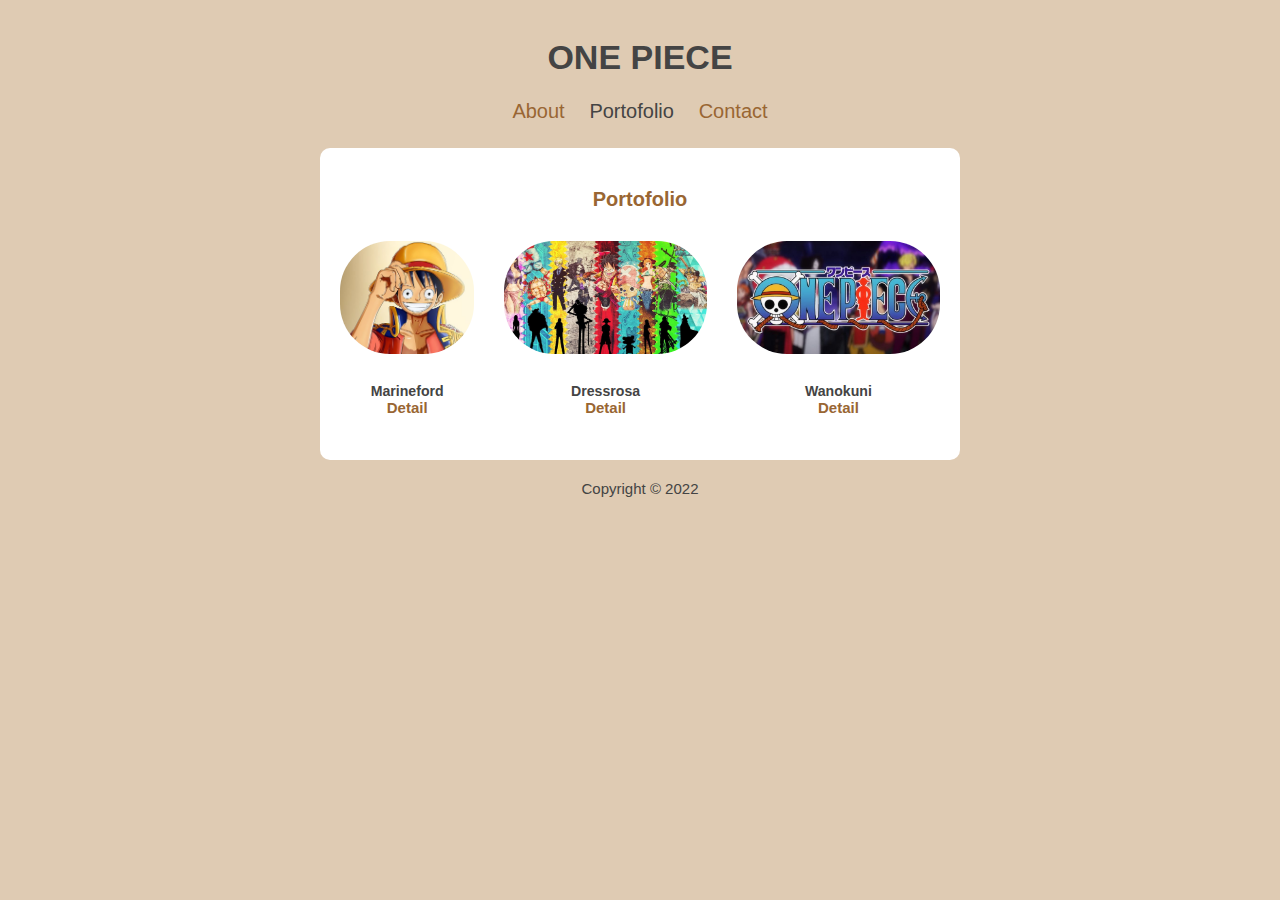
<file: index.html>
<!DOCTYPE html>
<html>
<head>
<meta charset="utf-8">
<title>Portofolio</title>
<link rel="stylesheet" type="text/css" href="style2.css">
</head>
<body>
<div class="container">
<h1>ONE PIECE</h1>
<div class="navbar">
<ul class="list-nav">
<li><a href="index.html">About</a></li>
<li><a href="#" class="active">Portofolio</a></li>
<li><a href="Contact2.html">Contact</a></li>
</ul>
</div>
<div class="content">
<!-- Portofolio -->
<section class="section">
<h2 class="section-header">Portofolio</h2>
<div class="gallery">
<figure class="images">
<img src="luffy yoi.jpg" />
<figcaption>
<h5 class="name">Marineford
<span>
<a href="detail.html">Detail</a>
</span>
</h5>
</figcaption>
</figure>
<figure class="images">
<img src="Ora.jpg" />
<figcaption>
<h5 class="name">Dressrosa
<span>
<a href="detail.html">Detail</a>
</span>
</h5>
</figcaption>
</figure>
<figure class="images">
<img src="OP.jpg" />
<figcaption>
<h5 class="name">Wanokuni
<span>
<a href="detail.html">Detail</a>
</span>
</h5>
</figcaption>

</figure>
</div>
</section>
</div>
<footer>
<p class="footer-text">Copyright &copy; 2022</p>
</footer>
</div>
</body>
</html>
</file>
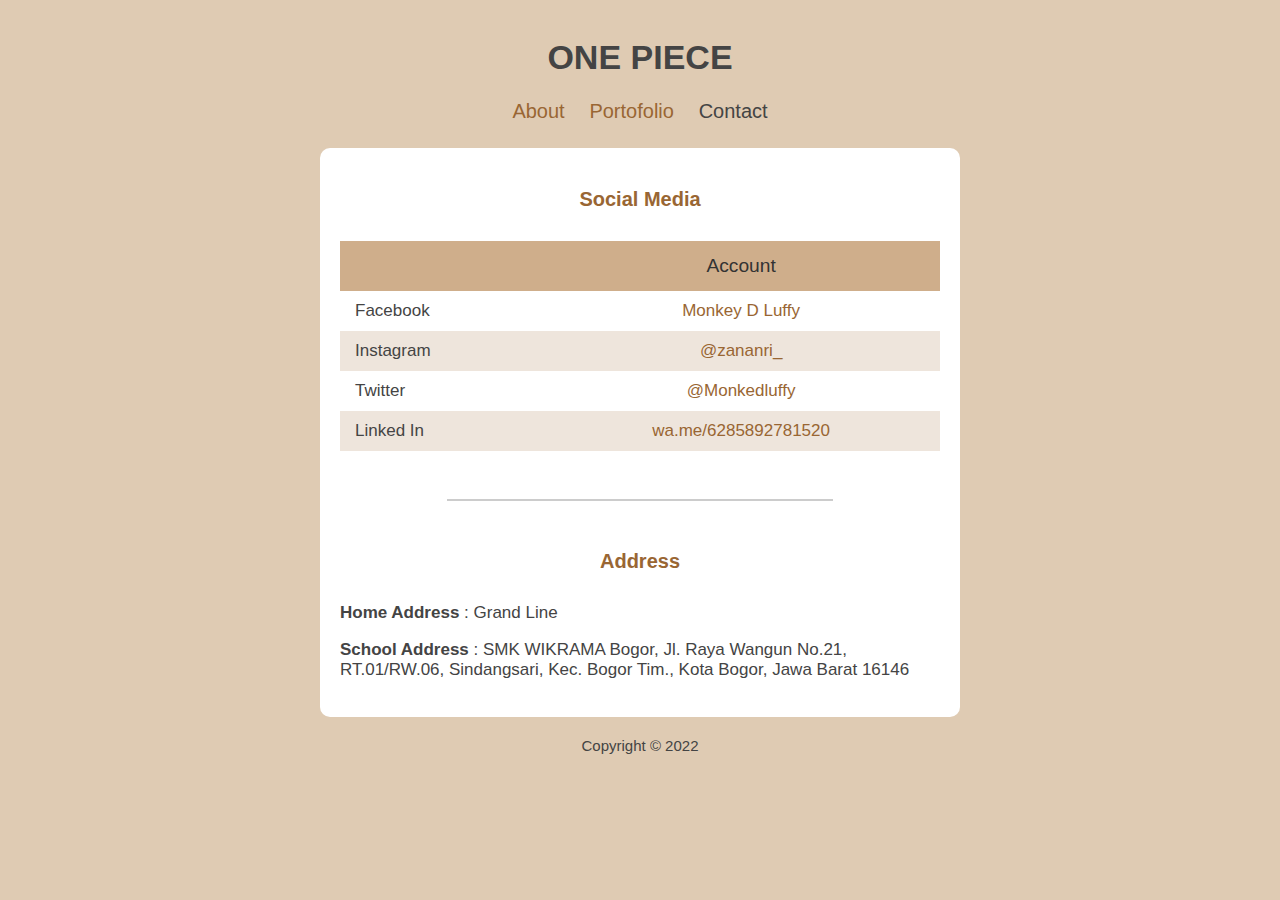
<file: Contact2.html>
<!DOCTYPE html>
<html>
<head>
<meta charset="utf-8">
<title>Contact</title>
<link rel="stylesheet" type="text/css" href="style2.css">
</head>
<body>
<div class="container">
<div class="header">
<h1 class="text-header">ONE PIECE</h1>
</div>
<div class="navbar">
<ul class="list-nav">
<li><a href="index.html">About</a></li>
<li><a href="portofolio.html">Portofolio</a></li>
<li><a href="Contact2.html" class="active">Contact</a></li>
</ul>
</div>

<div class="content">
<!-- Social Media -->
<section class="section">
<h2 class="section-header">Social Media</h2>
<div class="responsive-table">
<table>
<tr class="tr-header">
<th>&nbsp;</th>
<th>Account</th>
</tr>
<tr>
<td class="text-left">Facebook</td>
<td>
<a href="facebook.com">Monkey D Luffy</a>
</td>
</tr>
<tr>
<td class="text-left">Instagram</td>
<td>
<a href="instagram.com">@zananri_</a>
</td>
</tr>
<tr>
<td class="text-left">Twitter</td>
<td>
<a href="twitter.com">@Monkedluffy</a>
</td>
</tr>
<tr>
<td class="text-left">Linked In</td>
<td>
<a href="whatsapp.com">wa.me/6285892781520</a>
</td>
</tr>
</table>
</div>
</section>
<hr>
<!-- Contact -->
<section class="section">
<h2 class="section-header">Address</h2>
<p><b>Home Address </b>: Grand Line</p>
<p><b>School Address </b>: SMK WIKRAMA Bogor, Jl. Raya Wangun No.21, RT.01/RW.06, Sindangsari, Kec. Bogor Tim., Kota Bogor, Jawa Barat 16146</p>
</section>
</div>
<footer>
<p class="footer-text">Copyright &copy; 2022</p>
</footer>
</div>
</body>
</html>
</file>
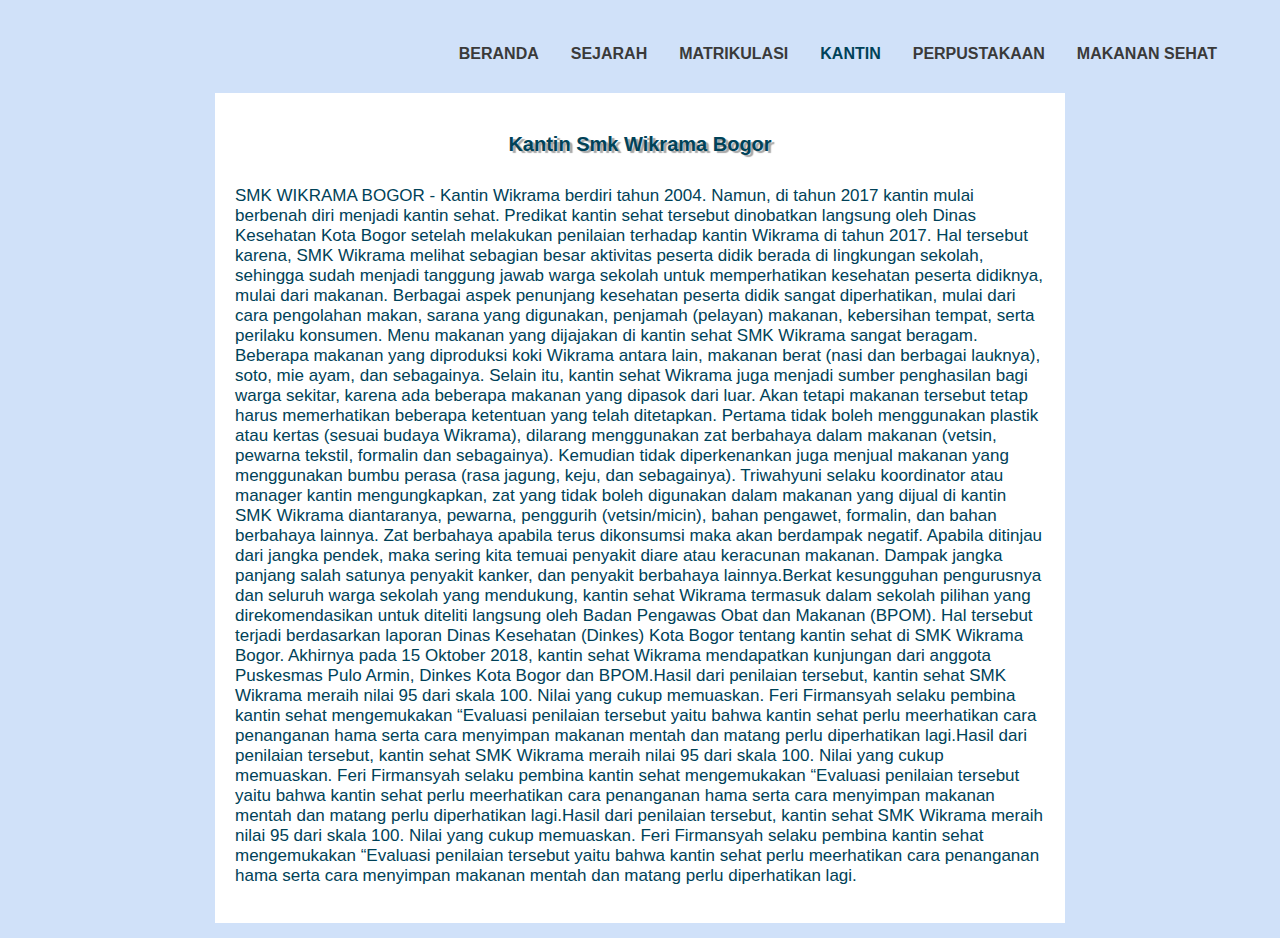
<file: kantin.html>
<!DOCTYPE html>
<html>
<head>
<meta charset="utf-8">
<title>Kantin</title>
<link rel="stylesheet" type="text/css" href="stylesheet.css">
</head>
<body>
    <div class="navbar">
        <ul class="list-nav">
        <li><a href="makanan.html">MAKANAN SEHAT</a></li>
        <li><a href="perpus.html">PERPUSTAKAAN</a></li>
        <li><a href="#" class="active">KANTIN</a></li>
        <li><a href="matrik.html">MATRIKULASI</a></li>
        <li><a href="Sejarah.html">SEJARAH</a></li>
        <li><a href="index.html">BERANDA</a></li>
        </ul>
        </div>
<div class="content">
<!-- Portofolio -->
<section class="section">
<h2 class="section-header">Kantin Smk Wikrama Bogor</h2>
<p> SMK WIKRAMA BOGOR - Kantin Wikrama berdiri tahun 2004. Namun, di tahun 2017 kantin mulai berbenah diri menjadi kantin sehat. Predikat kantin sehat tersebut dinobatkan langsung oleh Dinas Kesehatan Kota Bogor setelah melakukan penilaian terhadap kantin Wikrama di tahun 2017. Hal tersebut karena, SMK Wikrama melihat sebagian besar aktivitas peserta didik berada di lingkungan sekolah, sehingga sudah menjadi tanggung jawab warga sekolah untuk memperhatikan kesehatan peserta didiknya, mulai dari makanan.

    Berbagai aspek penunjang kesehatan peserta didik sangat diperhatikan, mulai dari cara pengolahan makan, sarana yang digunakan, penjamah (pelayan) makanan, kebersihan tempat, serta perilaku konsumen. Menu makanan yang dijajakan di kantin sehat SMK Wikrama sangat beragam. Beberapa makanan yang diproduksi koki Wikrama antara lain, makanan berat (nasi dan berbagai lauknya), soto, mie ayam, dan sebagainya.
    
    Selain itu, kantin sehat Wikrama juga menjadi sumber penghasilan bagi warga sekitar, karena ada beberapa makanan yang dipasok dari luar. Akan tetapi makanan tersebut tetap harus memerhatikan beberapa ketentuan yang telah ditetapkan. Pertama tidak boleh menggunakan plastik atau kertas (sesuai budaya Wikrama), dilarang menggunakan zat berbahaya dalam makanan (vetsin, pewarna tekstil, formalin dan sebagainya). Kemudian tidak diperkenankan juga menjual makanan yang menggunakan bumbu perasa (rasa jagung, keju, dan sebagainya).
    
    Triwahyuni selaku koordinator atau manager kantin mengungkapkan, zat yang tidak boleh digunakan dalam makanan yang dijual di kantin SMK Wikrama diantaranya, pewarna, penggurih (vetsin/micin), bahan pengawet, formalin, dan bahan berbahaya lainnya. Zat berbahaya apabila terus dikonsumsi maka akan berdampak negatif. Apabila ditinjau dari jangka pendek, maka sering kita temuai penyakit diare atau keracunan makanan. Dampak jangka panjang salah satunya penyakit kanker, dan penyakit berbahaya lainnya.Berkat kesungguhan pengurusnya dan seluruh warga sekolah yang mendukung, kantin sehat Wikrama termasuk dalam sekolah pilihan yang direkomendasikan untuk diteliti langsung oleh Badan Pengawas Obat dan Makanan (BPOM). Hal tersebut terjadi berdasarkan laporan Dinas Kesehatan (Dinkes) Kota Bogor tentang kantin sehat di SMK Wikrama Bogor. Akhirnya pada 15 Oktober 2018, kantin sehat Wikrama mendapatkan kunjungan dari anggota Puskesmas Pulo Armin, Dinkes Kota Bogor dan BPOM.Hasil dari penilaian tersebut, kantin sehat SMK Wikrama meraih nilai 95 dari skala 100. Nilai yang cukup memuaskan. Feri Firmansyah selaku pembina kantin sehat mengemukakan “Evaluasi penilaian tersebut yaitu bahwa kantin sehat perlu meerhatikan cara penanganan hama serta cara menyimpan makanan mentah dan matang perlu diperhatikan lagi.Hasil dari penilaian tersebut, kantin sehat SMK Wikrama meraih nilai 95 dari skala 100. Nilai yang cukup memuaskan. Feri Firmansyah selaku pembina kantin sehat mengemukakan “Evaluasi penilaian tersebut yaitu bahwa kantin sehat perlu meerhatikan cara penanganan hama serta cara menyimpan makanan mentah dan matang perlu diperhatikan lagi.Hasil dari penilaian tersebut, kantin sehat SMK Wikrama meraih nilai 95 dari skala 100. Nilai yang cukup memuaskan. Feri Firmansyah selaku pembina kantin sehat mengemukakan “Evaluasi penilaian tersebut yaitu bahwa kantin sehat perlu meerhatikan cara penanganan hama serta cara menyimpan makanan mentah dan matang perlu diperhatikan lagi.</p>
</div>
</body>
</html>
</file>
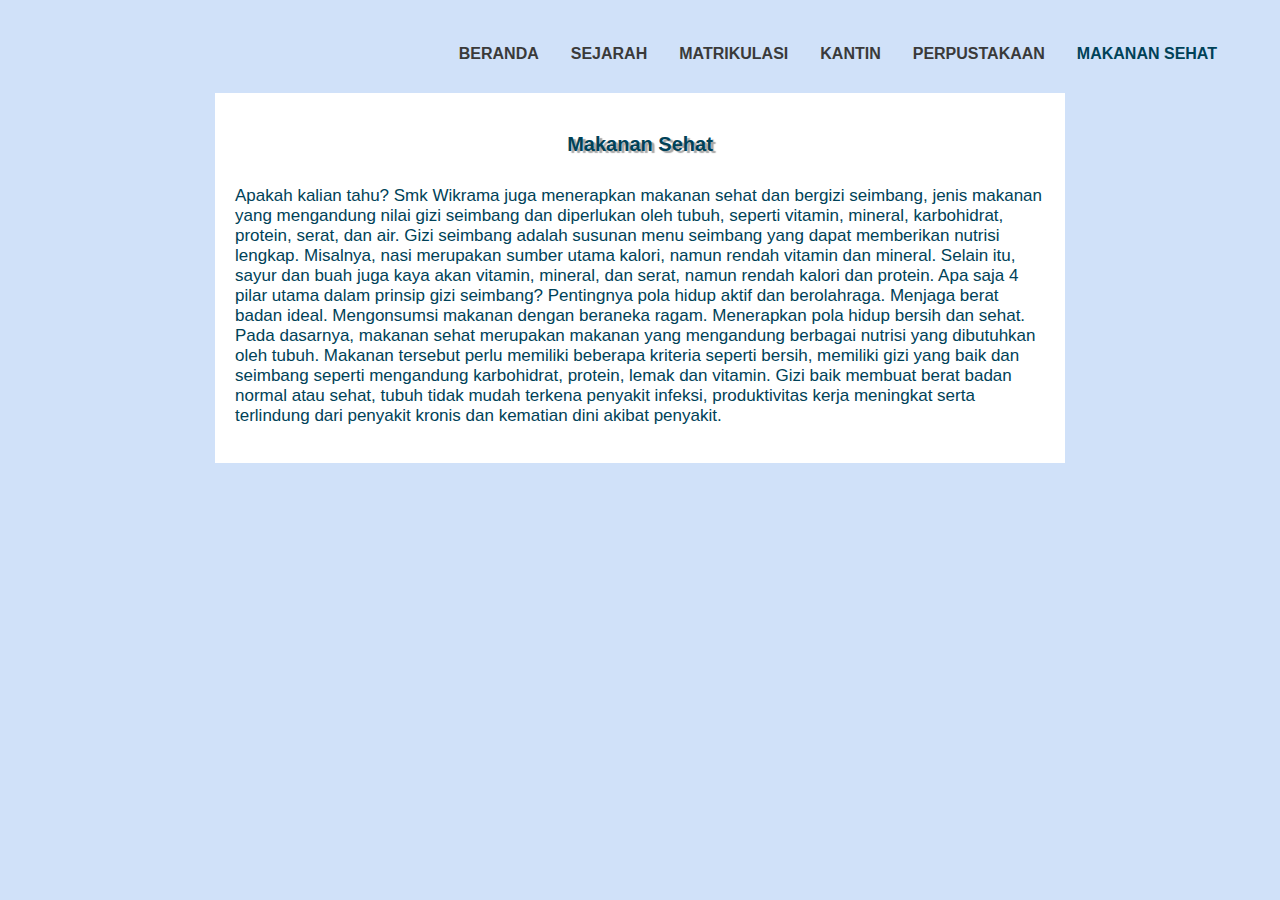
<file: makanan.html>
<!DOCTYPE html>
<html>
<head>
<meta charset="utf-8">
<title>Makanan</title>
<link rel="stylesheet" type="text/css" href="stylesheet.css">
</head>
<body>
    <div class="navbar">
        <ul class="list-nav">
        <li><a href="#" class="active">MAKANAN SEHAT</a></li>
        <li><a href="perpus.html">PERPUSTAKAAN</a></li>    
        <li><a href="kantin.html">KANTIN</a></li>
        <li><a href="matrik.html">MATRIKULASI</a></li>
        <li><a href="Sejarah.html">SEJARAH</a></li>
        <li><a href="index.html">BERANDA</a></li>
        </ul>
        </div>
<div class="content">
<!-- Portofolio -->
<section class="section">
<h2 class="section-header">Makanan Sehat</h2>
<p> Apakah kalian tahu? Smk Wikrama juga menerapkan makanan sehat dan bergizi seimbang, jenis makanan yang mengandung nilai gizi seimbang dan diperlukan oleh tubuh, seperti vitamin, mineral, karbohidrat, protein, serat, dan air. Gizi seimbang adalah susunan menu seimbang yang dapat memberikan nutrisi lengkap. Misalnya, nasi merupakan sumber utama kalori, namun rendah vitamin dan mineral. Selain itu, sayur dan buah juga kaya akan vitamin, mineral, dan serat, namun rendah kalori dan protein. Apa saja 4 pilar utama dalam prinsip gizi seimbang?
    Pentingnya pola hidup aktif dan berolahraga.
    Menjaga berat badan ideal.
    Mengonsumsi makanan dengan beraneka ragam.
    Menerapkan pola hidup bersih dan sehat.  Pada dasarnya, makanan sehat merupakan makanan yang mengandung berbagai nutrisi yang dibutuhkan oleh tubuh. Makanan tersebut perlu memiliki beberapa kriteria seperti bersih, memiliki gizi yang baik dan seimbang seperti mengandung karbohidrat, protein, lemak dan vitamin. Gizi baik membuat berat badan normal atau sehat, tubuh tidak mudah terkena penyakit infeksi, produktivitas kerja meningkat serta terlindung dari penyakit kronis dan kematian dini akibat penyakit. </p>
</div>
</body>
</html>
</file>
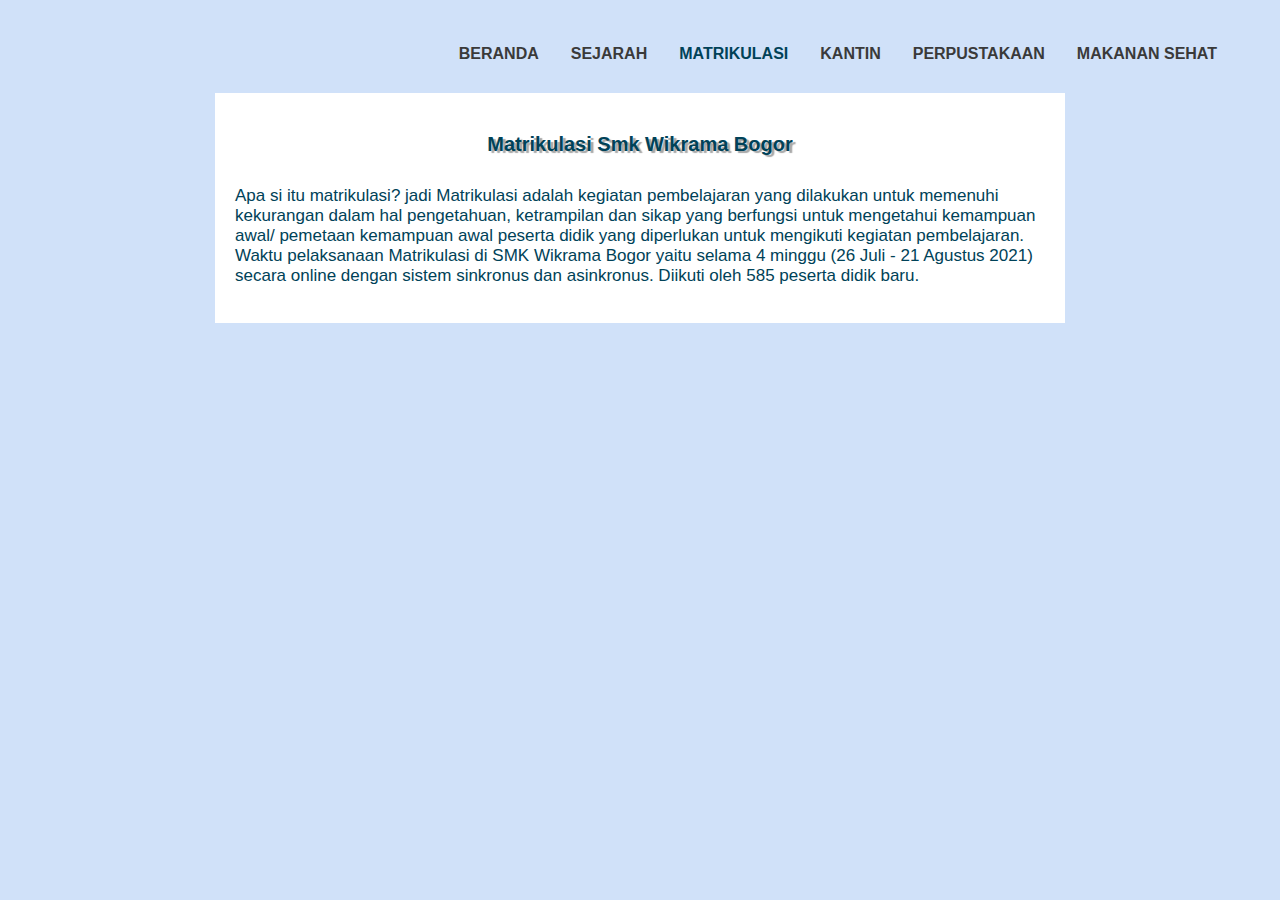
<file: matrik.html>
<!DOCTYPE html>
<html>
<head>
<meta charset="utf-8">
<title>Matrikulasi</title>
<link rel="stylesheet" type="text/css" href="stylesheet.css">
</head>
<body>
    <div class="navbar">
        <ul class="list-nav">
        <li><a href="makanan.html">MAKANAN SEHAT</a></li>
        <li><a href="perpus.html">PERPUSTAKAAN</a></li>
        <li><a href="kantin.html">KANTIN</a></li>
        <li><a href="#" class="active">MATRIKULASI</a></li>
        <li><a href="Sejarah.html">SEJARAH</a></li>
        <li><a href="index.html">BERANDA</a></li>
        </ul>
        </div>
<div class="content">
<!-- Portofolio -->
<section class="section">
<h2 class="section-header">Matrikulasi Smk Wikrama Bogor</h2>
<p> Apa si itu matrikulasi? jadi Matrikulasi adalah kegiatan pembelajaran yang dilakukan untuk memenuhi kekurangan dalam hal pengetahuan, ketrampilan dan sikap yang berfungsi untuk mengetahui kemampuan awal/ pemetaan kemampuan awal peserta didik yang diperlukan untuk mengikuti kegiatan pembelajaran.

    Waktu pelaksanaan Matrikulasi di SMK Wikrama Bogor yaitu selama 4 minggu (26 Juli - 21 Agustus 2021) secara online dengan sistem sinkronus dan asinkronus. Diikuti oleh 585 peserta didik baru.</p>
</div>
</body>
</html>
</file>
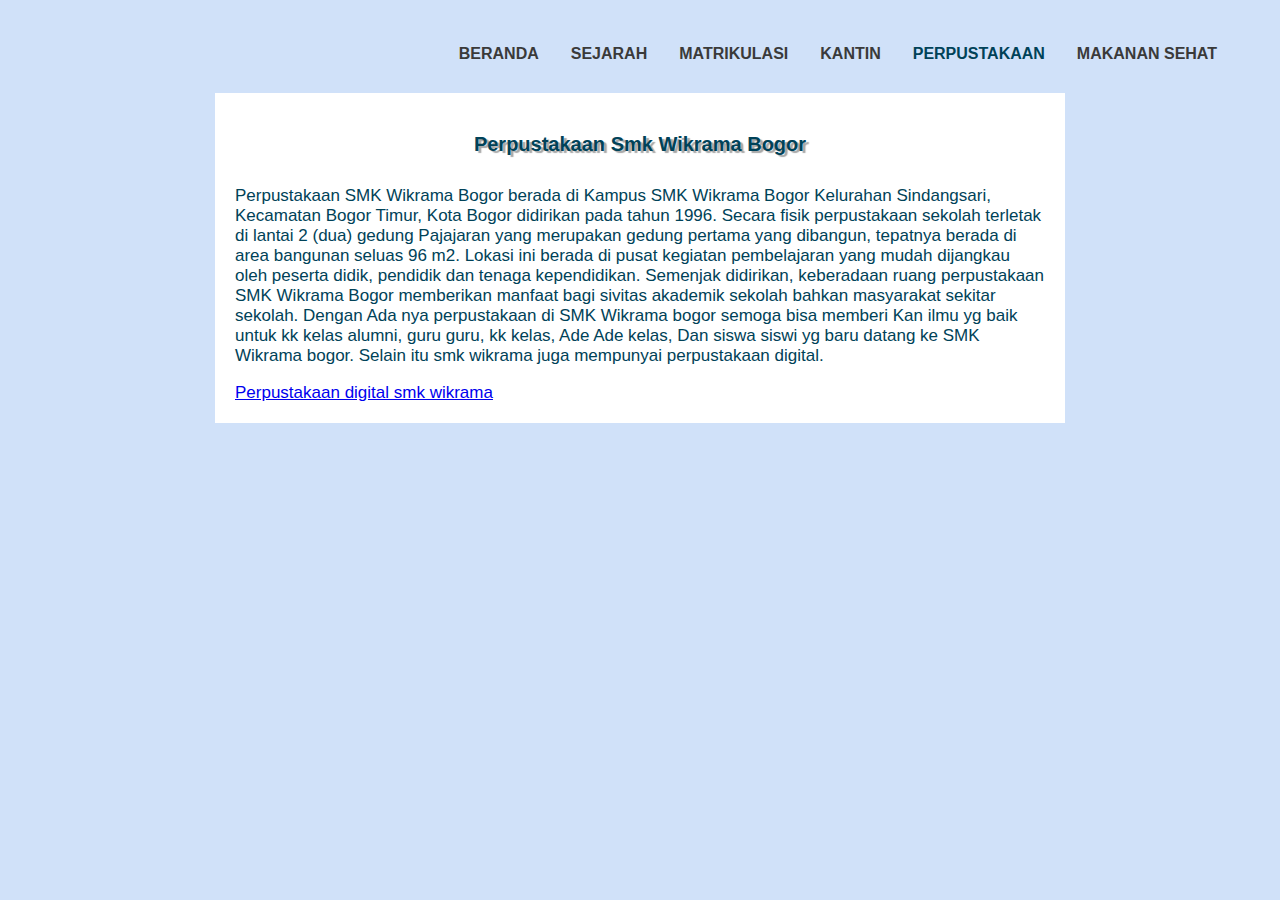
<file: Perpus.html>
<!DOCTYPE html>
<html>
<head>
<meta charset="utf-8">
<title>Perpustakaan</title>
<link rel="stylesheet" type="text/css" href="stylesheet.css">
</head>
<body>
    <div class="navbar">
        <ul class="list-nav">
        <li><a href="makanan.html">MAKANAN SEHAT</a></li>
        <li><a href="#" class="active">PERPUSTAKAAN</a></li>
        <li><a href="kantin.html">KANTIN</a></li>
        <li><a href="matrik.html">MATRIKULASI</a></li>
        <li><a href="Sejarah.html">SEJARAH</a></li>
        <li><a href="index.html">BERANDA</a></li>
        </ul>
        </div>
<div class="content">
<!-- Portofolio -->
<section class="section">
<h2 class="section-header">Perpustakaan Smk Wikrama Bogor</h2>
<p>Perpustakaan SMK Wikrama Bogor berada di Kampus SMK Wikrama Bogor Kelurahan Sindangsari, Kecamatan Bogor Timur, Kota Bogor  didirikan pada tahun 1996.  Secara fisik perpustakaan sekolah terletak di lantai 2 (dua) gedung Pajajaran yang merupakan gedung pertama yang dibangun, tepatnya berada di area bangunan seluas 96 m2. Lokasi ini berada di pusat kegiatan pembelajaran yang mudah dijangkau oleh peserta didik, pendidik dan tenaga kependidikan. Semenjak didirikan, keberadaan ruang perpustakaan SMK Wikrama Bogor memberikan manfaat bagi sivitas akademik sekolah bahkan masyarakat sekitar sekolah.
    Dengan Ada nya perpustakaan di SMK Wikrama bogor semoga bisa memberi Kan ilmu yg baik untuk kk kelas alumni, guru guru, kk kelas, Ade Ade kelas, Dan siswa siswi yg baru datang ke SMK Wikrama bogor. Selain itu smk wikrama juga mempunyai perpustakaan digital.  </p>
    <a href="http://45.64.100.26:93/webperpus/?lib=lib2" target="_blank">Perpustakaan digital smk wikrama</a>

</div>
</body>
</html>
</file>
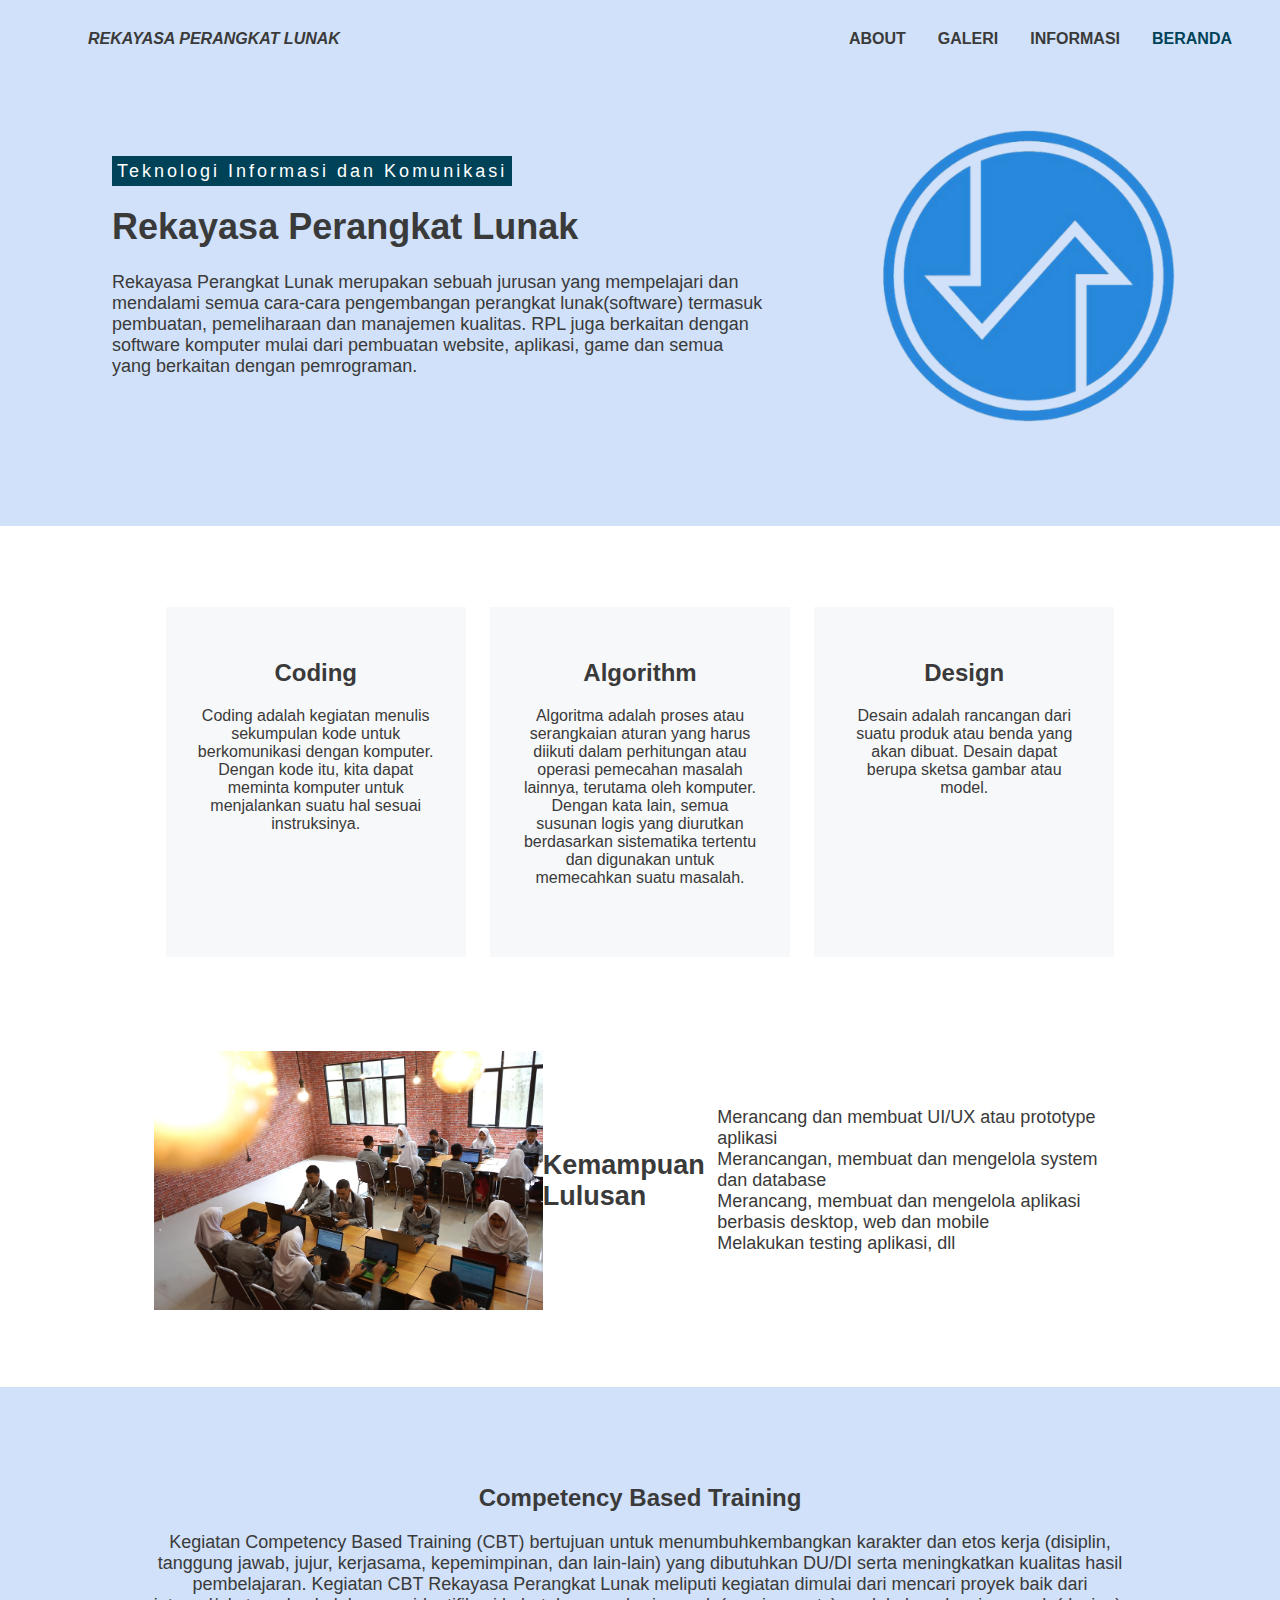
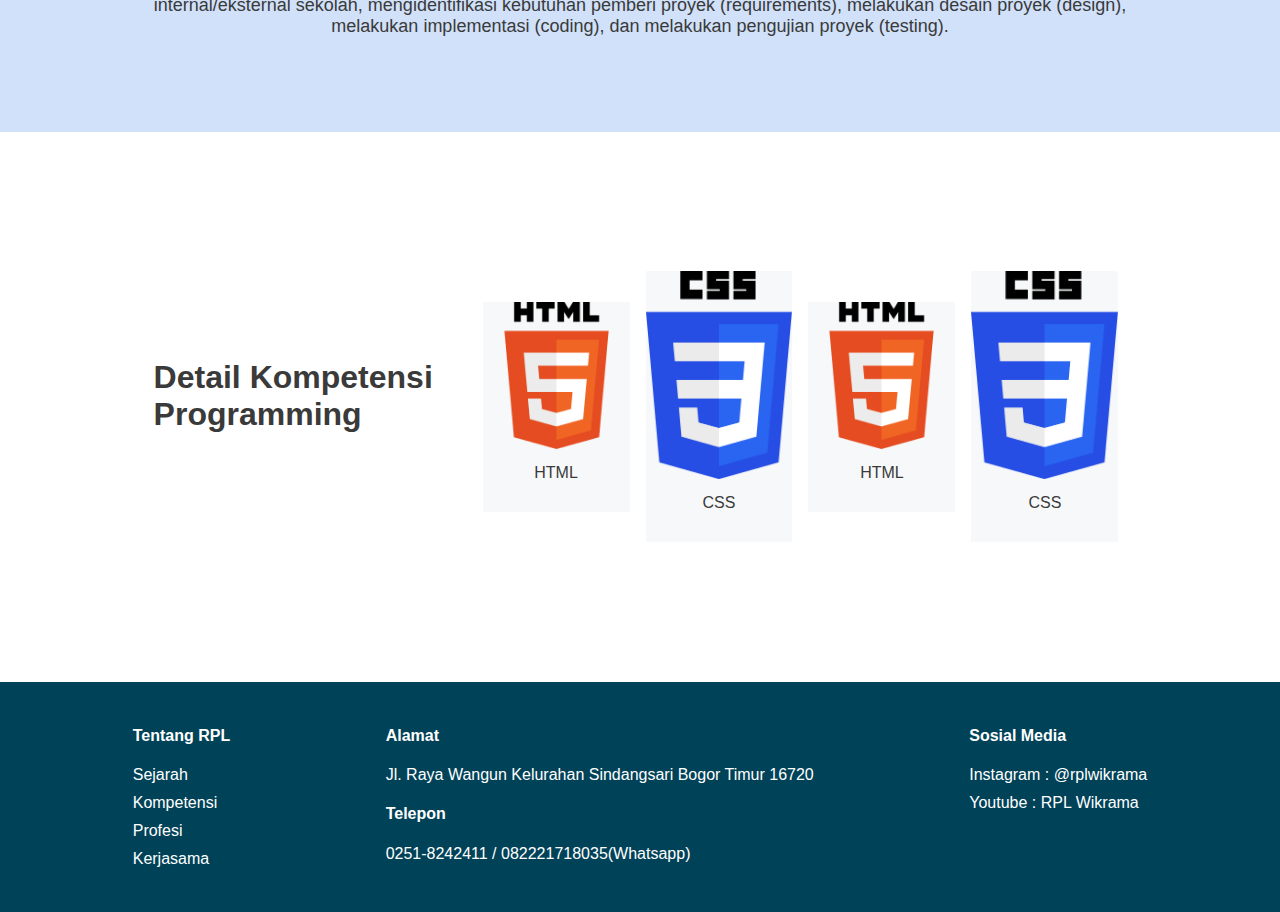
<file: rpl.html>
<html>
    <head>
        <title>Rekayasa Perangkat Lunak</title>
        <link href="rpl.css.css" rel="stylesheet">
    </head>
    <body>
        <div class="container">
            <nav>
                <ul>
                    <li class="logo"><a class="logo-text">REKAYASA PERANGKAT LUNAK</a></li>
                    <li><a class="active" href="#home">BERANDA</a></li>
                    <li><a href="#">INFORMASI</a></li>
                    <li><a href="#">GALERI</a></li>
                    <li><a href="">ABOUT</a></li>
                </ul>
            </nav>
            <div class="content1">
                <div class="text1">
                     <div class="text">
                           <p id="tag">
                                <mark>Teknologi Informasi dan Komunikasi</mark>
                           </p>
                           <h1>Rekayasa Perangkat Lunak</h1>
                           <p>Rekayasa Perangkat Lunak merupakan sebuah jurusan yang mempelajari dan 
                                               mendalami semua cara-cara pengembangan perangkat lunak(software) termasuk pembuatan, pemeliharaan dan manajemen kualitas.
                             RPL juga berkaitan dengan software komputer mulai dari pembuatan website, 
                                               aplikasi, game dan semua yang berkaitan dengan pemrograman. 
                           </p>
                      </div>
                  </div>
                  <img src="rpl.png" />
           </div>
        </div>
        <div class="content2">
            <div class="card">
                <h2><b>Coding</b></h2> 
                <p>Coding adalah kegiatan menulis sekumpulan kode untuk berkomunikasi dengan komputer. 
                    Dengan kode itu, kita dapat meminta komputer untuk menjalankan suatu hal sesuai instruksinya.</p> 
            </div>
            <div class="card">
                <h2><b>Algorithm</b></h2> 
                <p>Algoritma adalah proses atau serangkaian aturan yang harus diikuti dalam perhitungan atau operasi pemecahan masalah lainnya, terutama oleh komputer. 
                    Dengan kata lain, semua susunan logis yang diurutkan berdasarkan sistematika tertentu dan digunakan untuk memecahkan suatu masalah.</p> 
            </div>
            <div class="card">
                <h2><b>Design</b></h2> 
                <p>Desain adalah rancangan dari suatu produk atau benda yang akan dibuat. Desain dapat berupa sketsa gambar atau model.</p> 
            </div>
        </div>
        <div class="content3">
            <img src="rpl1.JPG" />
            <div class="text2">
                <div class="text2">
                    <h2>Kemampuan Lulusan</h2>
                    <p>Merancang dan membuat UI/UX atau prototype aplikasi<br>
                        Merancangan, membuat dan mengelola system dan database<br>
                        Merancang, membuat dan mengelola aplikasi berbasis desktop, web dan mobile<br>
                        Melakukan testing aplikasi, dll</p>
                </div>
            </div>
        </div>
        <div class="content4">
            <h2>Competency Based Training</h2>
            <p>Kegiatan Competency Based Training (CBT) bertujuan untuk menumbuhkembangkan karakter dan etos kerja (disiplin, tanggung jawab, jujur, kerjasama, kepemimpinan, dan lain-lain) yang dibutuhkan DU/DI serta meningkatkan kualitas hasil pembelajaran. 
                Kegiatan CBT Rekayasa Perangkat Lunak meliputi kegiatan dimulai dari mencari proyek baik dari internal/eksternal sekolah, mengidentifikasi kebutuhan pemberi proyek (requirements), melakukan desain proyek (design), melakukan implementasi (coding), dan melakukan pengujian proyek (testing).</p>
        </div>
        <div class="content5">
            <h1>Detail Kompetensi Programming</h1>
            <div class="responsive">
                <div class="gallery">
                    <a target="_blank" href="html.png">
                        <img src="html.png" width="600" height="400">
                    </a>
                    <div class="desc">HTML</div>
                </div>
            </div>
            <div class="responsive">
                <div class="gallery">
                    <a target="_blank" href="css.png">
                        <img src="css.png" width="600" height="400">
                    </a>
                    <div class="desc">CSS</div>
                </div>
            </div>
            <div class="responsive">
                <div class="gallery">
                    <a target="_blank" href="html.png">
                        <img src="html.png" width="600" height="400">
                    </a>
                    <div class="desc">HTML</div>
                </div>
            </div>
            <div class="responsive">
                <div class="gallery">
                    <a target="_blank" href="css.png">
                        <img src="css.png" width="600" height="400">
                    </a>
                    <div class="desc">CSS</div>
                </div>
            </div>
        </div>
        <div class="clearfix"></div>
        <footer class="footer-main">
            <div class="footer-grid">   
                  <section class="footer-1">
                    <h4>Tentang RPL</h4>
                      <p>Sejarah</p>
                      <p>Kompetensi</p>
                      <p>Profesi</p>
                      <p>Kerjasama</p>
                  </section>
                 <section class="footer-2">
                    <h4>Alamat</h4>
                    <p>Jl. Raya Wangun
                        Kelurahan Sindangsari
                        Bogor Timur 16720</p>
                    <h4>Telepon</h4>
                    <p>0251-8242411 / 082221718035(Whatsapp)</p>
                  </section>
                 <section class="footer-3">
                   <h4>Sosial Media</h4>
                     <p>Instagram : @rplwikrama</p>
                     <p>Youtube : RPL Wikrama</p>
                 </section>
            </div>
        </footer>
    </body>
</html>
</file>
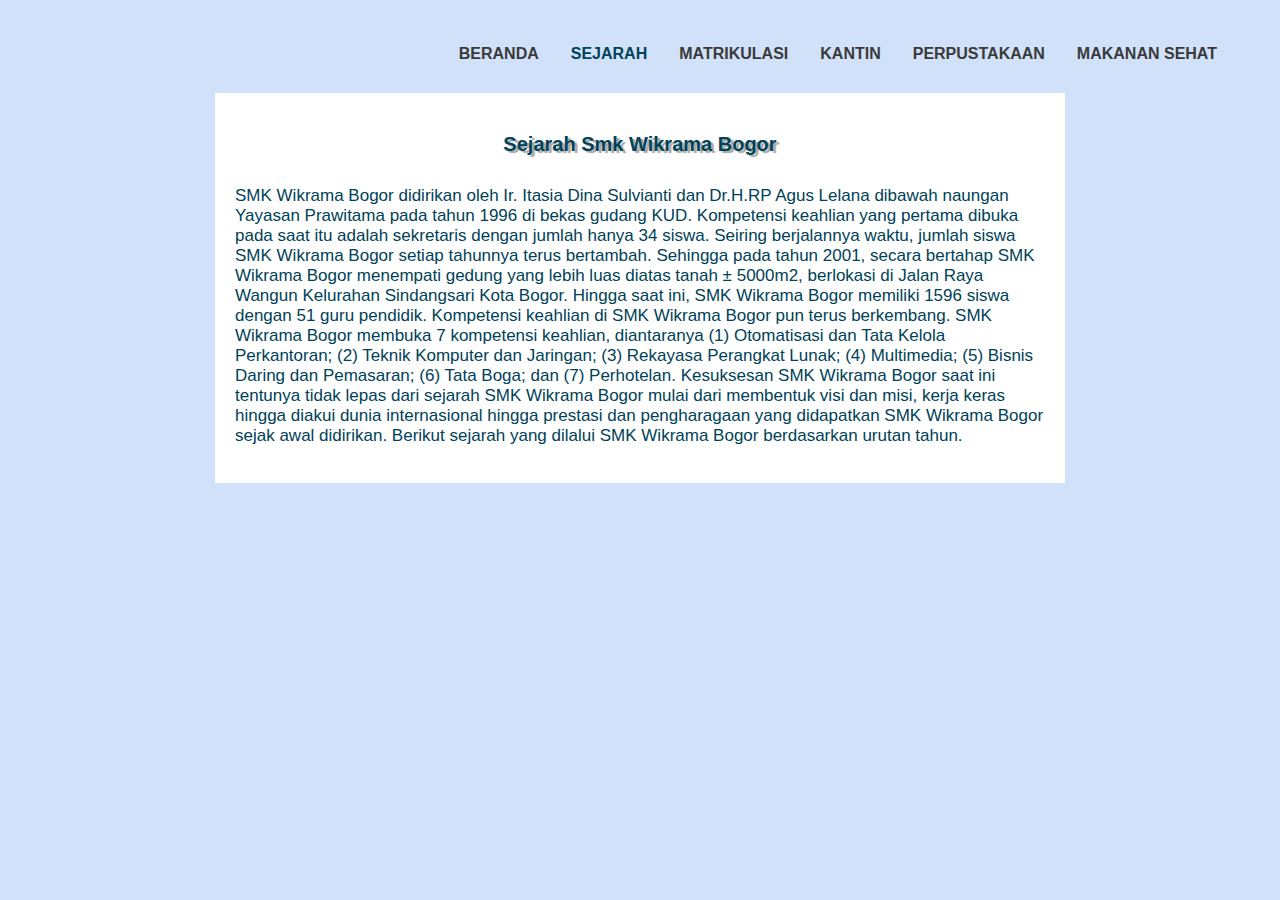
<file: sejarah.html>
<!DOCTYPE html>
<html>
<head>
<meta charset="utf-8">
<title>Sejarah</title>
<link rel="stylesheet" type="text/css" href="stylesheet.css">
</head>
<body>
    <div class="navbar">
        <ul class="list-nav">
            <li><a href="makanan.html">MAKANAN SEHAT</a></li>
            <li><a href="perpus.html">PERPUSTAKAAN</a></li>
            <li><a href="kantin.html">KANTIN</a></li>
            <li><a href="matrik.html">MATRIKULASI</a></li>
            <li><a href="#" class="active">SEJARAH</a></li>
            <li><a href="index.html">BERANDA</a></li>
        </ul>
        </div>
<div class="content">
<!-- Portofolio -->
<section class="section">
<h2 class="section-header">Sejarah Smk Wikrama Bogor</h2>
<p>SMK Wikrama Bogor didirikan oleh Ir. Itasia Dina Sulvianti dan Dr.H.RP Agus Lelana dibawah naungan Yayasan Prawitama pada tahun 1996 di bekas gudang KUD. Kompetensi keahlian yang pertama dibuka pada saat itu adalah sekretaris dengan jumlah hanya 34 siswa.

    Seiring berjalannya waktu, jumlah siswa SMK Wikrama Bogor setiap tahunnya terus bertambah. Sehingga pada tahun 2001, secara bertahap SMK Wikrama Bogor menempati gedung yang lebih luas diatas tanah ± 5000m2, berlokasi di Jalan Raya Wangun Kelurahan Sindangsari Kota Bogor. Hingga saat ini, SMK Wikrama Bogor  memiliki 1596 siswa dengan 51 guru pendidik.
    
    Kompetensi keahlian di SMK Wikrama Bogor pun terus berkembang. SMK Wikrama Bogor membuka 7 kompetensi keahlian, diantaranya (1) Otomatisasi dan Tata Kelola Perkantoran; (2) Teknik Komputer dan Jaringan; (3) Rekayasa Perangkat Lunak; (4) Multimedia; (5) Bisnis Daring dan Pemasaran; (6) Tata Boga; dan (7) Perhotelan.
    
    Kesuksesan SMK Wikrama Bogor saat ini tentunya tidak lepas dari sejarah SMK Wikrama Bogor  mulai dari membentuk visi dan misi, kerja keras hingga diakui dunia internasional hingga prestasi dan pengharagaan yang didapatkan SMK Wikrama Bogor sejak awal didirikan. Berikut sejarah yang dilalui SMK Wikrama Bogor berdasarkan urutan tahun.</p>
</div>
</body>
</html>
</file>
<file: style2.css>
body {
    background-color: #dfcbb3;
    color: #444444;
    font-family: "Open Sans", Arial;
    font-size: 17px;
    padding: 15px;
    margin: 0;
    }

    img {
        border-radius: 50px;
    }
    
    .container {
    max-width: 640px;
    margin-left: auto;
    margin-right: auto;
    
    }
    h1 { text-align: center; }
    .navbar {
    text-align: center;
    margin-bottom: 25px;
    }
    .list-nav {
    padding: 0;
    margin: 0;
    }
    .list-nav li {
    display: inline-block;
    list-style: none;
    margin-left: 10px;
    margin-right: 10px;
    }
    .list-nav a { font-size: 20px; }
    .list-nav li a.active { color: #444444; }
    a:hover { color: #444444; }
    a {
    color: #996633;
    text-decoration:none;
    }
    .content {
    background-color: #ffffff;
    border-radius: 10px;
    }
    .content-header{ margin-bottom: 0; }
    .content-text {
    font-size: 20px;
    margin: 0;
    }
    #content-img {
    background-image: url(background.jpg);
    background-position: center;
    background-size: cover;
    min-height: 400px;
    text-align: center;
    border-top-left-radius: 10px;
    border-top-right-radius: 10px;
    }
    #content-img img {
    max-width: 50%;
    margin-bottom: -15px;
    }
    .content1 {
    padding: 15%;
    
    
    font-size: 30px;
    }
    .section {
    padding-top: 10px;
    padding-left: 20px;
    padding-right: 20px;
    padding-bottom: 20px;
    }
    .section-small {
    max-width: 490px;
    margin-left: auto;
    margin-right: auto;
    padding-top: 20px;
    text-align: center;
    }
    .section-header {
    color: #996633;
    text-align: center;
    font-size: 20px;
    margin-top: 30px;
    margin-bottom: 30px;
    }
    hr {
    width: 60%;
    border: 0.5px solid #ccc;
    }
    table {
    width: 100%;
    border-spacing: 0;
    padding-bottom: 20px;
    }
    th {
    color: #333333;
    font-weight: 400;
    font-size: 1.2rem;
    padding-left: 15px;
    padding-right: 15px;
    }
    td {
    text-align: center;
    padding: 10px 15px;
    }
    .text-left { text-align: left; }
    tr:nth-child(odd) { background-color: #eee5dc; }
    tr.tr-header {
    background-color: #cfae8b;
    height: 50px;
    }
    .footer-text {
    
    
    font-size: 15px;
    margin-top: 20px;
    margin-bottom: 20px;
    text-align: center;
    }


    img {
max-width: 100%;
max-height: 200px;
}
.gallery {
display: flex;
margin-left: -15px;
margin-right: -15px;
}
.images {
padding-left: 15px;
padding-right: 15px;
}
figure { margin: 0; }
figcaption { text-align: center; }
figcaption span {
display: block;
color: #333333;
font-size: 15px;
}
</file>
<file: stylesheet.css>
body {
    background-color: #d0e1f9;
    color: #1d012b;
    
    font-family: "Open Sans", Arial;
    font-size: 17px;
    padding: 15px;
    margin: 0;
    }
    .container {
    max-width: 650px;
    margin-left: auto;
    margin-right: auto;
}

ul {
    list-style-type: none;
    margin: 16px 32px;
    overflow: hidden;
  }
    
  li {
    float: right;
  }
  
  .logo {
    float: left;
  }
  li a {
    display: block;
    color: #3a3a3a;
    text-align: center;
    padding: 14px 16px;
    text-decoration: none;
    font-weight: bold;
    font-size: 16px;
  }
  
  .logo-text{
    font-style: italic;
  }
    
  li a:hover:not(.active) {
    color: #004258;
  }
    
  .active {
    color: #004258;
  }
.content {
background-color: #ffffff;
border-radius: px;
max-width: 850px;
margin-left: auto;
margin-right: auto;
color: #004258;

}
.content-header{ margin-bottom: 0; }
.content-text {
font-size: 20px;
margin: 0;
}

.section {
padding-top: 10px;
padding-left: 20px;
padding-right: 20px;
padding-bottom: 20px;
}
.section-header{
color:#004258;
text-shadow: 3px 2px 1px #a7a7a7;
text-align: center;
font-size: 20px;
margin-top: 30px;
margin-bottom: 30px;
}
</file>
<file: rpl.css.css>
body{
    background-color: #d0e1f9;
    font-family: Arial, Helvetica, sans-serif;
    color: #3a3a3a;
    margin: 0;
  }
  
  ul {
    list-style-type: none;
    margin: 16px 32px;
    overflow: hidden;
  }
    
  li {
    float: right;
  }
  
  .logo {
    float: left;
  }
    
  li a {
    display: block;
    color: #3a3a3a;
    text-align: center;
    padding: 14px 16px;
    text-decoration: none;
    font-weight: bold;
    font-size: 16px;
  }
  
  .logo-text{
    font-style: italic;
  }
    
  li a:hover:not(.active) {
    color: #004258;
  }
    
  .active {
    color: #004258;
  }
  
  @media screen and (max-width: 600px) {
    ul li {float: none;}
    .logo {float: none;}
  }

  img { 
    width:100%;
    max-width: 400px;
    height: auto;
  }
  
  .content1 {
      display:grid;
      grid-template-columns: 66% auto;
      padding: 0 48px 48px 48px;
  }
  
  .text1 {
    margin: 0 64px;
    font-size: 18px;
    display: flex;
    align-items: center;
  }
  
  h1 {
    margin-top: 0;
  }
  
  #tag {
    margin-top: 0;
    margin-bottom: 24px;
    letter-spacing: 3px;
  }
  
  mark{
    background: #004258;
    color: white;
    padding: 5px 5px;
  }

  .content2 {
    display: flex;
    justify-content: space-around;
    align-items: center;
    min-height: 300px;
    background-color: white;
    padding: 0 12%;
  }
  
  .card {
    background-color: #f7f8f9;
    transition: 0.3s;
    width: 300px;
    min-height: 350px;
    padding: 32px;
    margin: 81px 0;
    text-align: center;
  }
  
  .card:hover {
    background-color: #fbcb7b;
  }
  
  .content3 {
    padding: 1% 12% 6% 12%;
    background-color: white;
    display:grid;
    grid-template-columns: 40% 60%;
  }
  
  .text2 {
    font-size: 18px;
    display: flex;
    align-items: center;
  }
  
  .content4 {
    text-align: center;
    padding: 6% 12%;
  }
  
  .content4 p {
    font-size: 18px;
  }

  .content5 {
    padding: 6% 12%;
    background-color: white;
    min-height: 550px;
    display: flex;
    justify-content: space-around;
    align-items: center;
  }
  
  div.gallery {
    background-color:  #f7f8f9;
  }
  
  div.gallery img {
    width: 100%;
    height: auto;
  }
  
  div.desc {
    padding: 15px 15px 30px 15px;
    text-align: center;
  }
  
  * {
    box-sizing: border-box;
  }
  
  .responsive {
    padding: 0 8px;
    width: 24.99999%;
  }
  
  @media only screen and (max-width: 700px) {
    .responsive {
      width: 49.99999%;
      margin: 6px 0;
    }
  }
  
  @media only screen and (max-width: 500px) {
    .responsive {
      width: 100%;
    }
  }
  .clearfix:after {
    content: "";
    display: table;
    clear: both;
  }
  
  .footer-main {
    background-color:#004258;
    padding: 24px 60px;
    color: white;
  }
  
  .footer-grid {
    display: grid;
    grid-template-columns: repeat(3, auto);
    grid-template-rows: repeat(2, auto);
    grid-gap: 10px;
    margin: 0 auto;
    max-width: 100%;
    justify-items: center;
  }
  
  @media (max-width: 1024px) {
    .footer-grid {
      padding-left: 20px;
    }
  }
  
  .footer-grid p {
    margin: 10px 0;
  }
</file>
